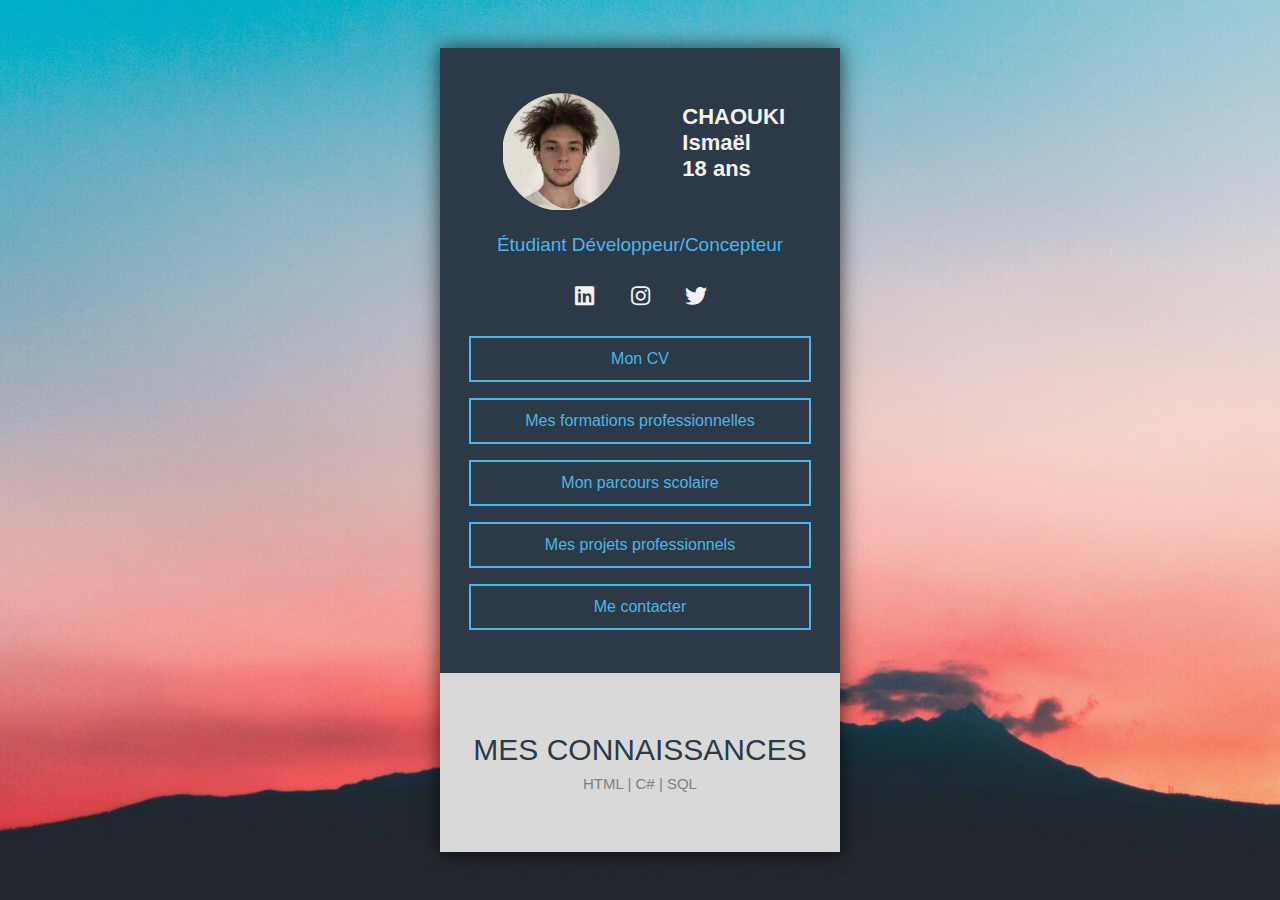
<file: index.html>
<!DOCTYPE html>
<html lang="fr">

<head>
    <br><br><p><p></p></p>
    <meta charset="UTF-8">
    <meta name="viewport" content="width=device-width, minimum-scale=0.25"/>
    <title>CHAOUKI Ismaël</title>
    <meta content="CHAOUKI Ismaël" property="og:title">
    <meta content="Développeur informatique
    HTML | C# | SQL
    ✉️ Ismael.chaouki@gmail.com 📱 +33 7 71 28 41 67" property="og:description">
    <meta content="http://ismael-chaouki.ml" property="og:url">
    <meta content="http://ismael-chaouki.ml/moi.png" property="og:image">
    <meta content="#75C0FF" data-react-helmet="true" name="theme-color">
    <link rel="stylesheet" href="https://cdnjs.cloudflare.com/ajax/libs/font-awesome/5.14.0/css/all.min.css" />
    <link rel="stylesheet" href="default.css">
    <link rel=icon type=image/png href=weblogo.png />
</head>

<body>
    <div class="profile-card">
        <div class="card-header">
            <div class="pic">
               <img src="moi.png" alt="">
            </div>
            <div style="float:right;" class="name">CHAOUKI<br>Ismaël<br>18 ans</div><br><br>
            <center>
                <div class="desc">Étudiant Développeur/Concepteur</div>
            </center><br>
            <div class="sm">
                <a href="https://www.linkedin.com/in/ismaël-chaouki-147962210" title="Aller voir mon profil Linkedin" target="_blank"><i class="fab fa-linkedin"></i></a>
                <a href="https://www.instagram.com/ismael.chk" title="Aller voir mon profil Instagram" target="_blank"><i class="fab fa-instagram"></i></a>
                <a href="https://www.twitter.com/Tonismael" title="Aller voir mon profil Twitter" target="_blank"><i class="fab fa-twitter"></i></a>
            </div>
            <center><a href="cv.html" class="contact-btn">Mon CV</a></center>
            <center><a href="formations.html" class="contact-btn">Mes formations professionnelles</a></center>
            <center><a href="school.html" class="contact-btn">Mon parcours scolaire</a></center>
            <center><a href="projets.html" class="contact-btn">Mes projets professionnels</a></center>
            <center><a href="contact.html" class="contact-btn">Me contacter</a></center>
        </div>
        <div class="card-footer">
            <div class="numbers">
                <div class="item">
                    <center><span>Mes Connaissances</span></center>
                    <center class="marge">HTML | C# | SQL</center>
                </div>
            </div>
        </div>
    </div>
</body>

</html>
</file>
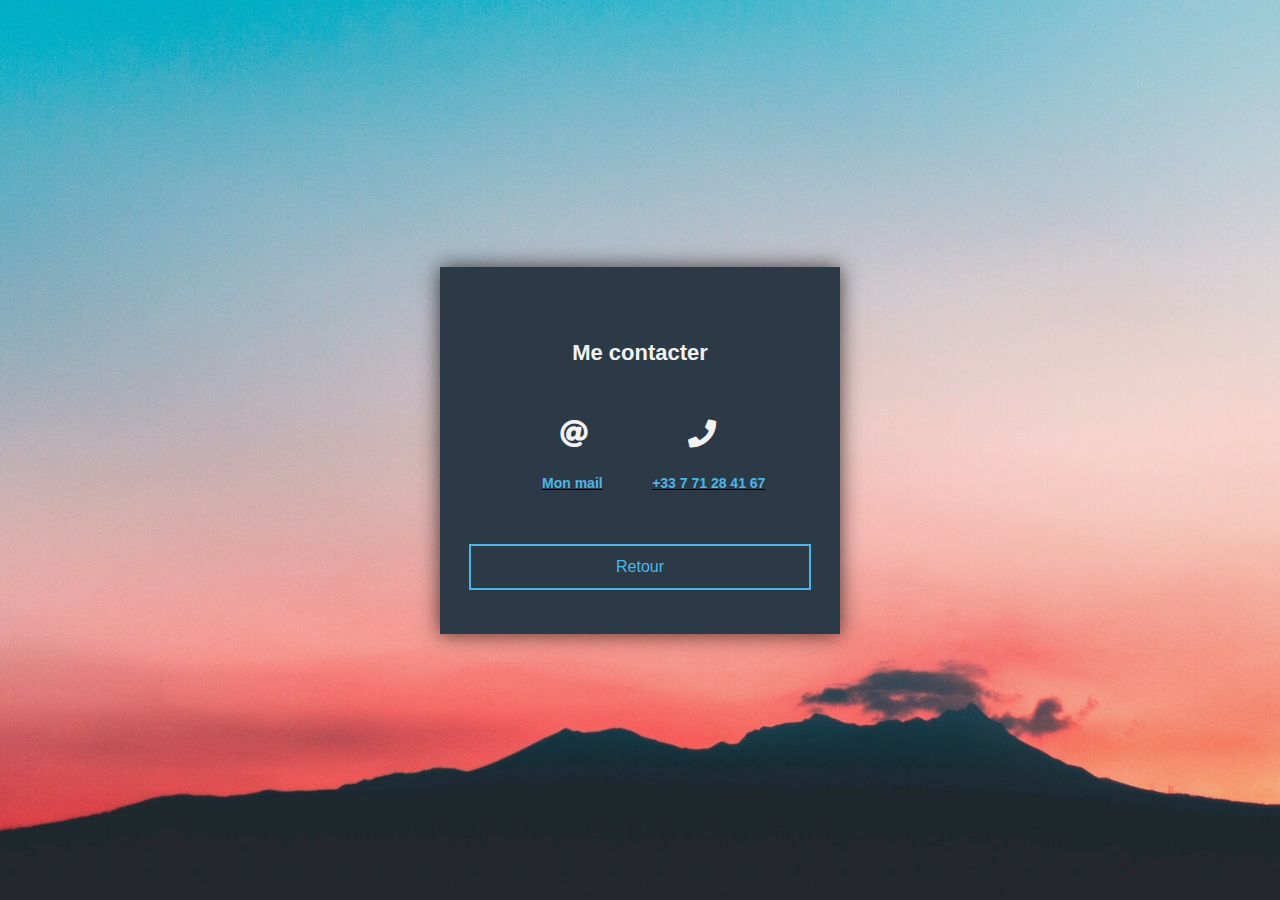
<file: contact.html>
<!DOCTYPE html>
<html lang="fr">

<head>
    <meta charset="UTF-8">
    <meta name="viewport" content="width=device-width, initial-scale=0.25   ">
    <title>CHAOUKI Ismaël</title>
    <meta content="CHAOUKI Ismaël" property="og:title">
    <meta content="Développeur informatique
    HTML | C# | SQL
    ✉️ Ismael.chaouki@gmail.com 📱 +33 7 71 28 41 67" property="og:description">
    <meta content="http://ismael-chaouki.ml" property="og:url">
    <meta content="http://ismael-chaouki.ml/moi.png" property="og:image">
    <meta content="#75C0FF" data-react-helmet="true" name="theme-color">
    <link rel="stylesheet" href="https://cdnjs.cloudflare.com/ajax/libs/font-awesome/5.14.0/css/all.min.css" />
    <link rel="stylesheet" href="default.css">
    <link rel=icon type=image/png href=weblogo.png />
</head>

<body>
    <div class="profile-card">
        <div class="card-header">
            <div class="pic">
            </div>
            <center>
                <div class="name">Me contacter</div><br><br></center>

            <div class="sm2">
                <a><i title="Par mail" class="fas fa-at"></i></a>
                <a><i title="Par téléphone" class="fas fa-phone"></i></a>
            </div><br>
            <span style="text-decoration: underline;"><a class="mail" href="mailto:Ismael.chaouki@gmail.com">Mon mail</a></span>
            <span style="text-decoration: underline;"><a class="phone" href="tel:+33 7 71 28 41 67">+33 7 71 28 41 67</a></span>
            <br><br><br>

            <center><a href="index.html" class=contact-btn>Retour</a>
                <center>
        </div>
    </div>
    </div>
    </div>
    </div>
    </div>
    </div>
</body>

</html>
</file>
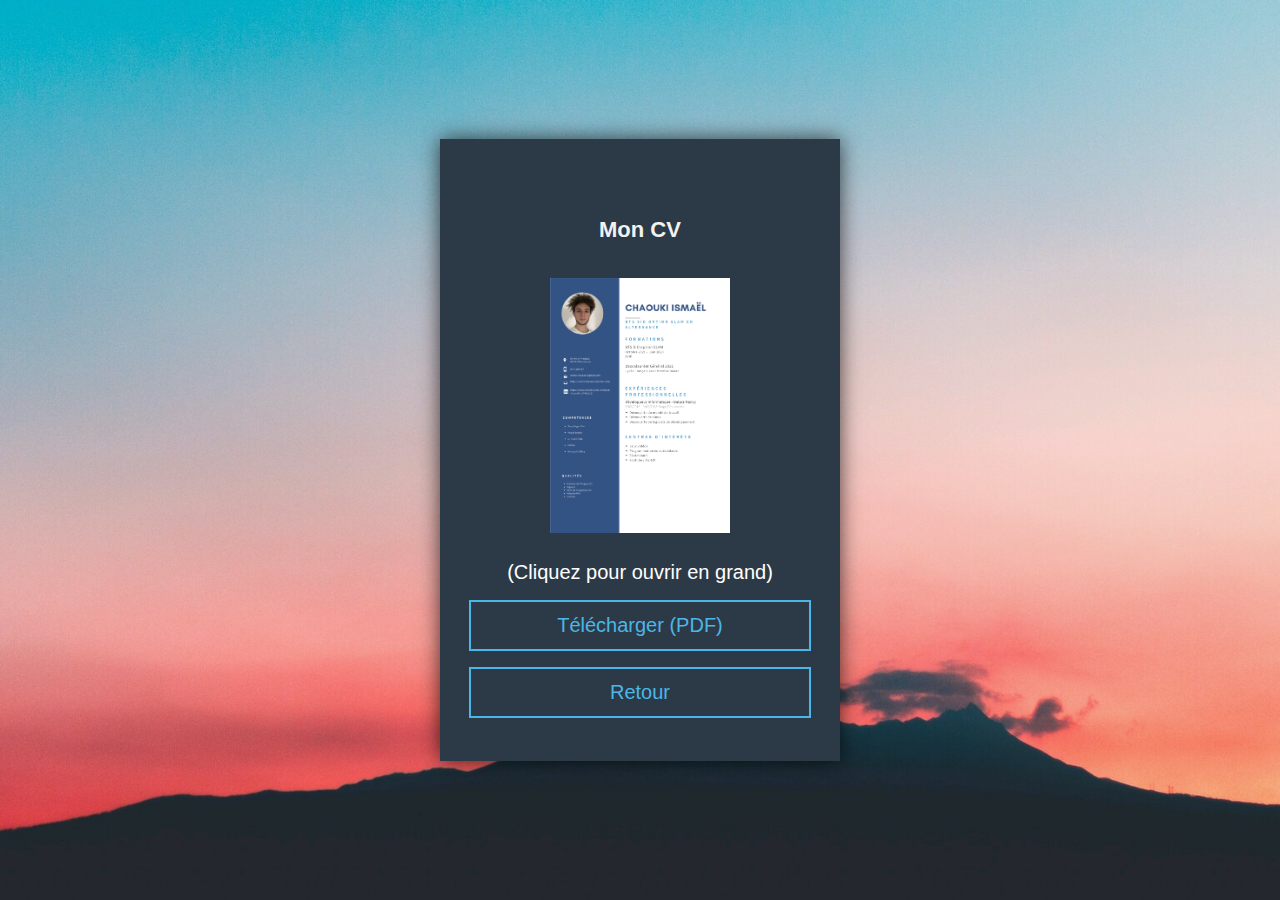
<file: cv.html>
<!DOCTYPE html>
<html lang="fr">

<head>
    <meta charset="UTF-8">
    <meta name="viewport" content="width=device-width, initial-scale=0.25">
    <title>CHAOUKI Ismaël</title>
    <meta content="CHAOUKI Ismaël" property="og:title">
    <meta content="Développeur informatique
    HTML | C# | SQL
    ✉️ Ismael.chaouki@gmail.com 📱 +33 7 71 28 41 67" property="og:description">
    <meta content="http://ismael-chaouki.ml" property="og:url">
    <meta content="http://ismael-chaouki.ml/moi.png" property="og:image">
    <meta content="#75C0FF" data-react-helmet="true" name="theme-color">
    <link rel="stylesheet" href="https://cdnjs.cloudflare.com/ajax/libs/font-awesome/5.14.0/css/all.min.css" />
    <link rel="stylesheet" href="default.css">
    <link rel=icon type=image/png href=weblogo.png />
</head>
<style>
    html {
        scroll-behavior: smooth
    }
    
    body {
        font-family: Arial, Helvetica, sans-serif;
        font-size: 20px
    }
    
    #myBtn {
        transition-duration: .4s;
        display: none;
        position: fixed;
        bottom: 20px;
        right: 30px;
        z-index: 99;
        font-size: 18px;
        border: 0;
        outline: 0;
        background-color: #3fb0d9;
        color: white;
        cursor: pointer;
        padding: 15px;
    }
    
    #myBtn:hover {
        transition-duration: .4s;
        background-color: #73c7e6
    }
    
    #myImg {
        cursor: pointer;
        transition: .3s
    }
    
    #myImg:hover {
        opacity: .7
    }
    
    .modal {
        display: none;
        position: fixed;
        z-index: 1;
        padding-top: 100px;
        left: 0;
        top: 0;
        width: 100%;
        height: 100%;
        overflow: auto;
        background-color: #000;
        background-color: rgba(0, 0, 0, 0.9)
    }
    
    .modal-content {
        margin: auto;
        display: block;
        width: 80%;
        max-width: 700px
    }
    
    #caption {
        margin: auto;
        display: block;
        width: 80%;
        max-width: 700px;
        text-align: center;
        color: #ccc;
        padding: 10px 0;
        height: 150px
    }
    
    .modal-content,
    #caption {
        -webkit-animation-name: zoom;
        -webkit-animation-duration: .6s;
        animation-name: zoom;
        animation-duration: .6s
    }
    
    @-webkit-keyframes zoom {
        from {
            -webkit-transform: scale(0)
        }
        to {
            -webkit-transform: scale(1)
        }
    }
    
    @keyframes zoom {
        from {
            transform: scale(0)
        }
        to {
            transform: scale(1)
        }
    }
    
    .close {
        position: absolute;
        top: 15px;
        right: 35px;
        color: #f1f1f1;
        font-size: 40px;
        font-weight: bold;
        transition: .3s
    }
    
    .close:hover,
    .close:focus {
        color: #bbbb;
        text-decoration: none;
        cursor: pointer
    }
    
    @media only screen and (max-width:700px) {
        .modal-content {
            width: 100%
        }
    }
</style>

<body>
    <div class="profile-card">
        <div class="card-header">
            <div class="pic">
            </div>
            <center>
                <div class="name">Mon CV</div><br></center>
            <center><img id="myImg" src="cv.png" Alt="Mon Curriculum Vitæ" style=width:100%;max-width:180px></img><br><br></center>
            <center>
                <p><a class=txtcv>(Cliquez pour ouvrir en grand)</a></p>
            </center>
            <center><a href=cv.pdf target=_blank class=contact-btn>Télécharger (PDF)</a></center>
            <center><a href="index.html" class=contact-btn>Retour</a>
                <center>
                    <!-- The Modal -->
                    <div id="myModal" class="modal">

                        <!-- The Close Button -->
                        <span class="close">&times;</span>

                        <!-- Modal Content (The Image) -->
                        <img class="modal-content" id="img01">

                        <!-- Modal Caption (Image Text) -->
                        <div id="caption"></div>
                    </div>
        </div>
    </div>
    </div>
    </div>
    </div>
    </div>
</body>
<script>
    // Get the modal
    var modal = document.getElementById("myModal");

    // Get the image and insert it inside the modal - use its "alt" text as a caption
    var img = document.getElementById("myImg");
    var modalImg = document.getElementById("img01");
    var captionText = document.getElementById("caption");
    img.onclick = function() {
        modal.style.display = "block";
        modalImg.src = this.src;
        captionText.innerHTML = this.alt;
    }

    // Get the <span> element that closes the modal
    var span = document.getElementsByClassName("close")[0];

    // When the user clicks on <span> (x), close the modal
    span.onclick = function() {
        modal.style.display = "none";
    }
</script>

</html>
</file>
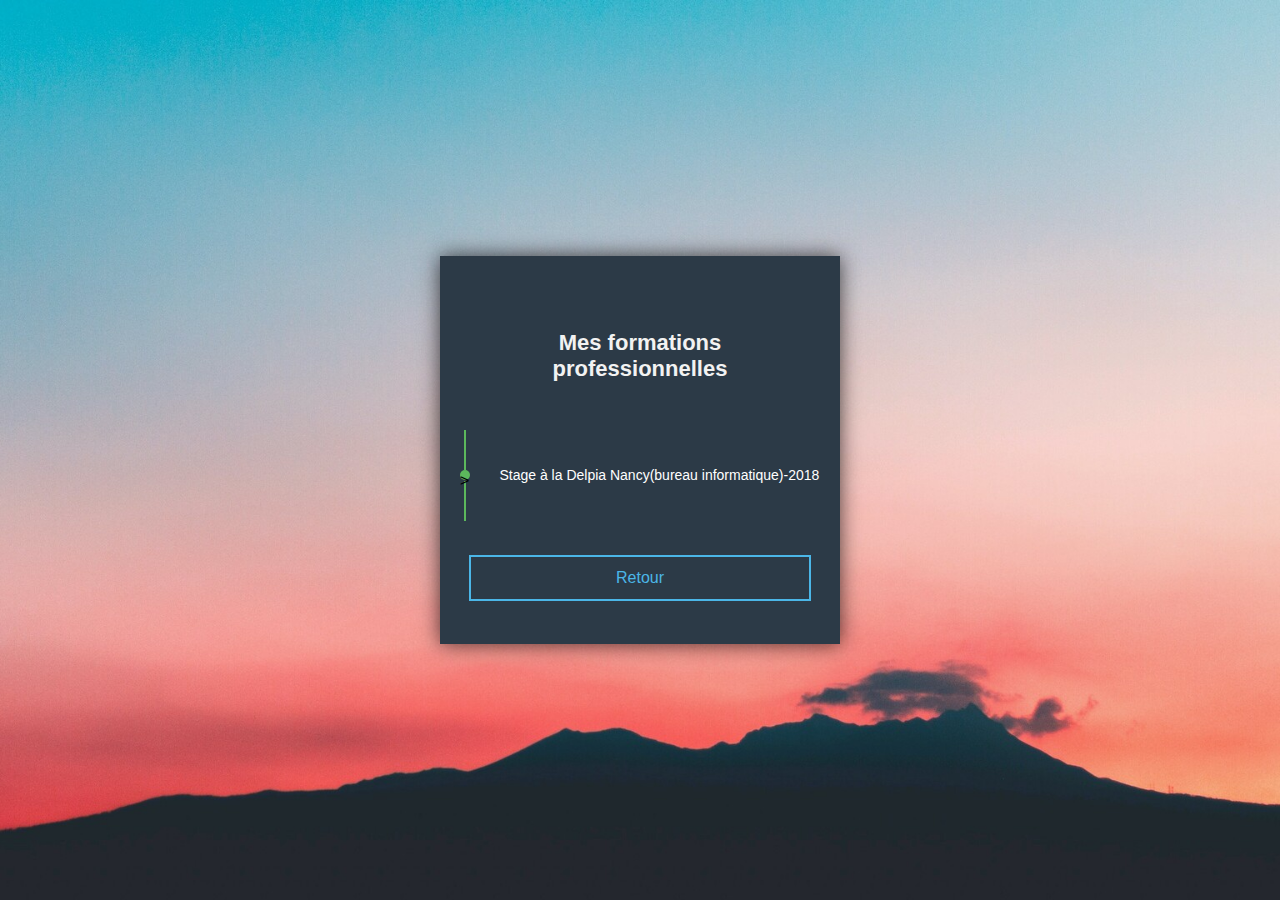
<file: formations.html>
<!DOCTYPE html>
<html lang="fr">

<head>
    <meta charset="UTF-8">
    <meta name="viewport" content="width=device-width, initial-scale=0.25">
    <title>CHAOUKI Ismaël</title>
    <meta content="CHAOUKI Ismaël" property="og:title">
    <meta content="Développeur informatique
    HTML | C#
    ✉️ Ismael.chaouki@gmail.com 📱 +33 7 71 28 41 67" property="og:description">
    <meta content="http://ismael-chaouki.ml" property="og:url">
    <meta content="http://ismael-chaouki.ml/moi.png" property="og:image">
    <meta content="#75C0FF" data-react-helmet="true" name="theme-color">
    <link rel="stylesheet" href="https://cdnjs.cloudflare.com/ajax/libs/font-awesome/5.14.0/css/all.min.css" />
    <link rel="stylesheet" href="default.css">
    <link rel=icon type=image/png href=weblogo.png />
</head>

<body>
    <div class="profile-card">
        <div class="card-header">
            <div class="pic">
            </div>
            <center>
                <div class="name">Mes formations professionnelles</div><br><br></center>
            <ul id="progress" class="progress">
                <li>
                    <div class="divider green"></div>
                </li>
                <li>
                    <div class="node green"></div>
                    <p style="font-size: 14px;" class="txtcv"><br>Stage à la Delpia Nancy(bureau informatique)-2018</p /br>>
                </li>
                <li>
                    <div class="divider green"></div>
                </li>
            </ul><br>
            <center><a href="index.html" class=contact-btn>Retour</a>
                <center>
        </div>
    </div>
    </div>
    </div>
    </div>
    </div>
    </div>
</body>

</html>
</file>
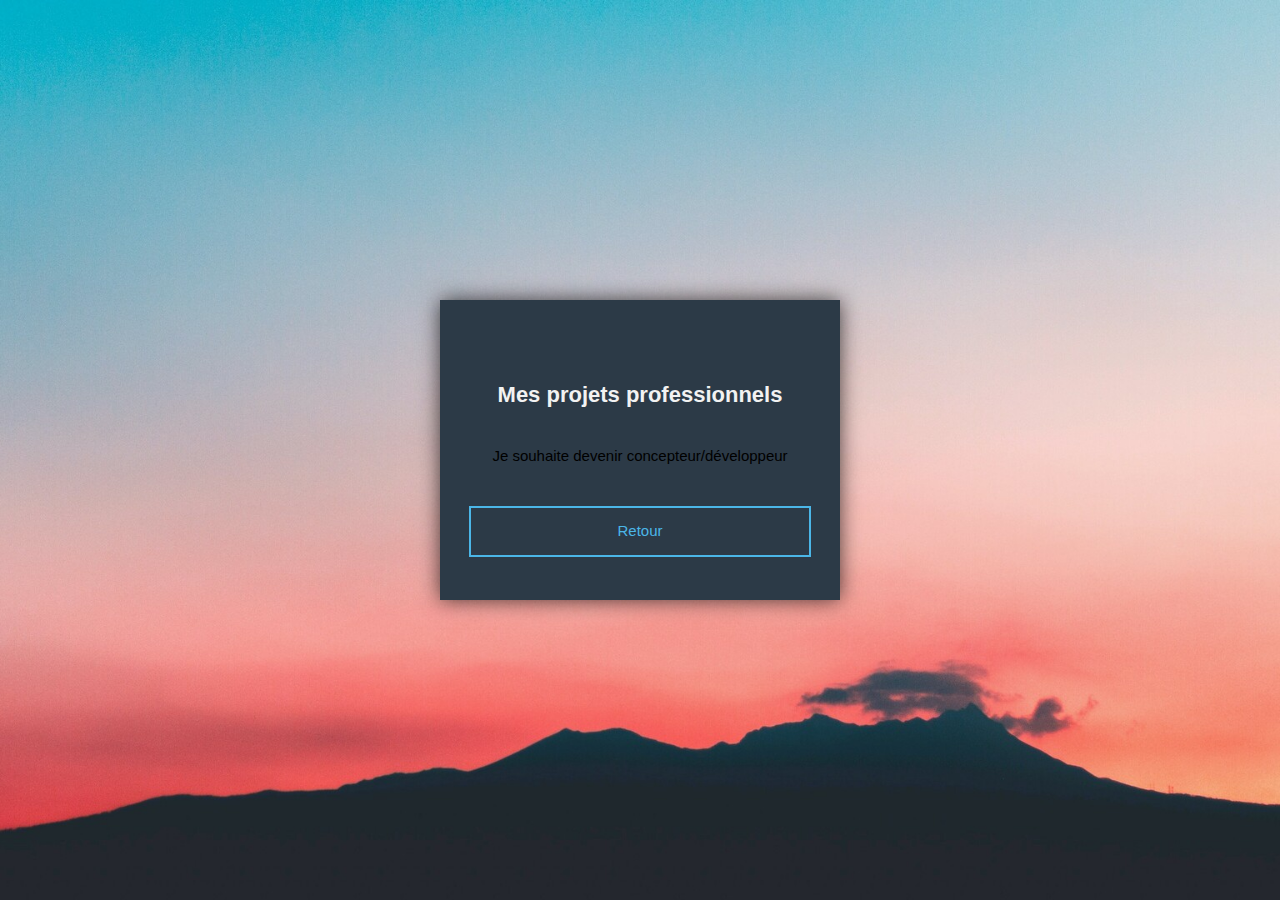
<file: projets.html>
<!DOCTYPE html>
<html lang="fr">

<head>
    <meta charset="UTF-8">
    <meta name="viewport" content="width=device-width, minimum-scale=0.25"/>
    <title>CHAOUKI Ismaël</title>
    <meta content="CHAOUKI Ismaël" property="og:title">
    <meta content="Développeur informatique
    HTML | C# | SQL
    ✉️ Ismael.chaouki@gmail.com 📱 +33 7 71 28 41 67" property="og:description">
    <meta content="http://ismael-chaouki.ml" property="og:url">
    <meta content="http://ismael-chaouki.ml/moi.png" property="og:image">
    <meta content="#75C0FF" data-react-helmet="true" name="theme-color">
    <link rel="stylesheet" href="https://cdnjs.cloudflare.com/ajax/libs/font-awesome/5.14.0/css/all.min.css" />
    <link rel="stylesheet" href="https://www.w3schools.com/w3css/4/w3.css">
    <link rel="stylesheet" href="default.css">
    <link rel=icon type=image/png href=weblogo.png />
</head>

<style>
    .mySlides {
        display: none;
    }
</style>

<body>
    <div class="profile-card">
        <div class="card-header">
            <div class="pic">
            </div>
            <center>
                <div class="name">Mes projets professionnels</div><br></center>
            <center>Je souhaite devenir concepteur/développeur</center>
            <br>
            <center><a href="index.html" class=contact-btn>Retour</a>
                <center>
        </div>
    </div>
    </div>
    </div>
    </div>
    </div>
    </div>

    <script>
        var slideIndex = 1;
        showDivs(slideIndex);

        function plusDivs(n) {
            showDivs(slideIndex += n);
        }

        function showDivs(n) {
            var i;
            var x = document.getElementsByClassName("mySlides");
            if (n > x.length) {
                slideIndex = 1
            }
            if (n < 1) {
                slideIndex = x.length
            }
            for (i = 0; i < x.length; i++) {
                x[i].style.display = "none";
            }
            x[slideIndex - 1].style.display = "block";
        }
    </script>

</body>

</html>
</file>
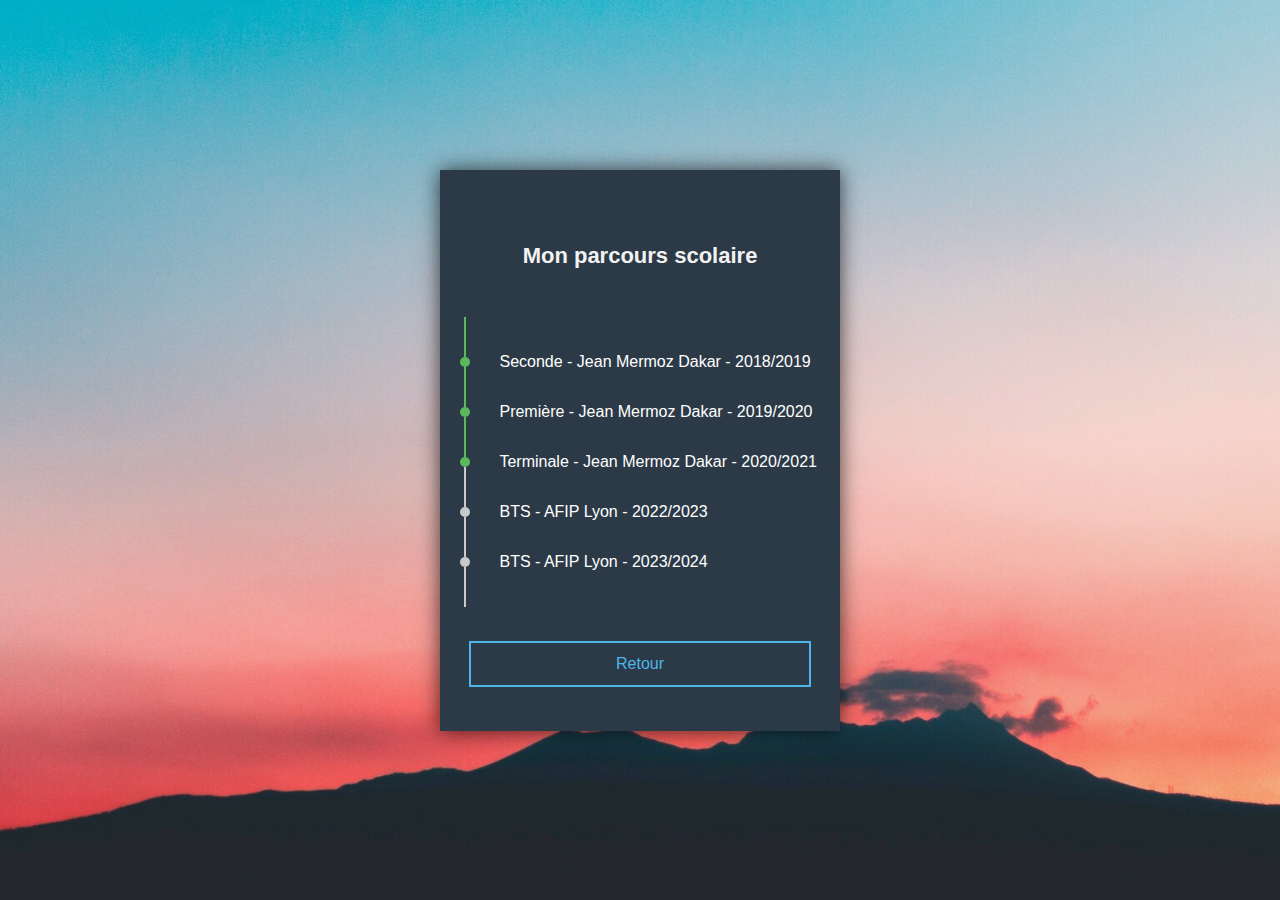
<file: school.html>
<!DOCTYPE html>
<html lang="fr">

<head>
    <meta charset="UTF-8">
    <meta name="viewport" content="width=device-width, minimum-scale=0.25"/>
    <title>CHAOUKI Ismaël</title>
    <meta content="CHAOUKI Ismaël" property="og:title">
    <meta content="Développeur informatique
    HTML | C# | SQL
    ✉️ Ismael.chaouki@gmail.com 📱 +33 7 71 28 41 67" property="og:description">
    <meta content="http://ismael-chaouki.ml" property="og:url">
    <meta content="http://ismael-chaouki.ml/moi.png" property="og:image">
    <meta content="#75C0FF" data-react-helmet="true" name="theme-color">
    <link rel="stylesheet" href="https://cdnjs.cloudflare.com/ajax/libs/font-awesome/5.14.0/css/all.min.css" />
    <link rel="stylesheet" href="default.css">
    <link rel=icon type=image/png href=weblogo.png />
</head>

<body>
    <div class="profile-card">
        <div class="card-header">
            <div class="pic">
            </div>
            <center>
                <div class="name">Mon parcours scolaire</div><br><br></center>
            <ul id="progress" class="progress">
                <li>
                    <div class="divider green"></div>
                </li>
                <li>
                    <div class="node green"></div>
                    <p class="txtcv">Seconde - Jean Mermoz Dakar - 2018/2019</p>
                </li>
                <li>
                    <div class="divider green"></div>
                </li>
                <li>
                    <div class="node green"></div>
                    <p class="txtcv">Première - Jean Mermoz Dakar - 2019/2020</p>
                </li>
                <li>
                    <div class="divider green"></div>
                </li>
                <li>
                    <div class="node green"></div>
                    <p class="txtcv">Terminale - Jean Mermoz Dakar - 2020/2021</p>
                </li>
                <li>
                    <div class="divider grey"></div>
                </li>
                <li>
                    <div class="node grey"></div>
                    <p class="txtcv">BTS - AFIP Lyon - 2022/2023</p>
                </li>
                <li>
                    <div class="divider grey"></div>
                </li>
                <li>
                    <div class="node grey"></div>
                    <p class="txtcv">BTS - AFIP Lyon - 2023/2024</p>
                </li>
                <li>
                    <div class="divider grey"></div>
                </li>
            </ul><br>
            <center><a href="index.html" class=contact-btn>Retour</a>
                <center>
        </div>
    </div>
    </div>
    </div>
    </div>
    </div>
    </div>
</body>

</html>
</file>
<file: default.css>
* {
    margin: 0;
    padding: 0;
    font-family: "Ubuntu", sans-serif;
    box-sizing: border-box;
    text-decoration: none;
}

body {
    height: 100vh;
    background: url(bg.jpg) no-repeat center;
    background-size: cover;
    display: flex;
    align-items: center;
    justify-content: center;
}

.profile-card {
    width: 400px;
    overflow: hidden;
    box-shadow: 0 0 20px #000000b3;
}

.card-header {
    background: #2c3a47;
    padding: 43.5px 20px;
}

.pic {
    display: inline-block;
    margin-left: 11.5%;
}

@keyframes animated-gradient {
    25% {
        background-position: left bottom;
    }
    50% {
        background-position: right bottom;
    }
    75% {
        background-position: right top;
    }
    100% {
        background-position: left top;
    }
}

.pic img {
    display: block;
    width: 120px;
    height: 120px;
    border-radius: 50%;
    padding: 1%;
}

.name {
    color: #f2f2f2;
    font-size: 22px;
    font-weight: 600;
    margin: 12px 35px;
}

.contact {
    color: #ffffff;
    margin: 12px 20px;
}

@media screen and (max-width: 600px) {
    .mail {
        color: #4bb6e7;
        font-size: 14px;
        font-weight: bold;
        text-align: center;
        margin-left: 62px;
    }
}

@media screen and (max-width: 600px) {
    .phone {
        color: #4bb6e7;
        font-size: 14px;
        font-weight: bold;
        text-align: center;
        margin-left: 47px;
    }
}

@media screen and (min-width: 600px) {
    .mail {
        color: #4bb6e7;
        font-size: 14px;
        font-weight: bold;
        text-align: center;
        margin-left: 82px;
    }
}

@media screen and (min-width: 600px) {
    .phone {
        color: #4bb6e7;
        font-size: 14px;
        font-weight: bold;
        text-align: center;
        margin-left: 45px;
    }
}

.desc {
    font-size: 19px;
    color: #4bb6e7;
}

.sm {
    display: flex;
    justify-content: center;
    text-align: center;
    margin: 10px 10px;
}

.sm a {
    color: #f2f2f2;
    width: 56px;
    font-size: 22px;
    transition: .3s linear;
}

.sm a:hover {
    color: #4bb6e7;
    transform: scale(1.35);
}

.sm2 {
    display: flex;
    justify-content: center;
    margin: 5px 5px;
    margin-left: 28%;
}

.sm2 a {
    color: #f2f2f2;
    width: 56px;
    font-size: 28px;
    transition: .3s linear;
    margin-right: 100px;
}

.sm2 a:hover {
    color: #4bb6e7;
    transform: scale(1.35);
}

.marge {
    margin-top: 8px;
}

.caption {
    color: white;
    text-align: center;
    margin-top: 12px;
}

.contact-btn {
    display: inline-block;
    padding: 12px 50px;
    color: #4bb6e7;
    border: 2px solid #4bb6e7;
    margin-top: 16px;
    transition: .3s linear;
    width: 95%;

}

.discord-btn {
    display: inline-block;
    padding: 12px 50px;
    color: #4bb6e7;
    border: 2px solid #4bb6e7;
    border-radius: 6px;
    margin-top: 16px;
    transition: .3s linear;
}

.contact-btn:hover {
    background: #4bb6e7;
    color: #f2f2f2;
}

.discord-btn:hover {
    background: #4bb6e7;
    color: #f2f2f2;
}

.card-footer {
    background: #d9d9d9;
    padding: 60px 10px;
}

.numbers {
    display: flex;
    align-items: center;
}

.item {
    flex: 1;
    text-transform: uppercase;
    font-size: 15px;
    color: #808080;
}

.item span {
    display: block;
    color: #2c3a47;
    font-size: 30px;
}

.border {
    width: 1px;
    height: 30px;
    background: #bbb;
}

.txtcv {
    color: white;
}


/* Style the Image Used to Trigger the Modal */

#myImg {
    cursor: pointer;
    transition: 0.3s;
}

#myImg:hover {
    opacity: 0.7;
}


/* The Modal (background) */

.modal {
    display: none;
    /* Hidden by default */
    position: fixed;
    /* Stay in place */
    z-index: 1;
    /* Sit on top */
    padding-top: 100px;
    /* Location of the box */
    left: 0;
    top: 0;
    width: 100%;
    /* Full width */
    height: 100%;
    /* Full height */
    overflow: auto;
    /* Enable scroll if needed */
    background-color: rgb(0, 0, 0);
    /* Fallback color */
    background-color: rgba(0, 0, 0, 0.9);
    /* Black w/ opacity */
}


/* Modal Content (Image) */

.modal-content {
    margin: auto;
    display: block;
    width: 80%;
    max-width: 700px;
}


/* Caption of Modal Image (Image Text) - Same Width as the Image */

#caption {
    margin: auto;
    display: block;
    width: 80%;
    max-width: 700px;
    text-align: center;
    color: #ccc;
    padding: 10px 0;
    height: 150px;
}


/* Add Animation - Zoom in the Modal */

.modal-content,
#caption {
    animation-name: zoom;
    animation-duration: 0.6s;
}

@keyframes zoom {
    from {
        transform: scale(0)
    }
    to {
        transform: scale(1)
    }
}


/* The Close Button */

.close {
    position: absolute;
    top: 15px;
    right: 35px;
    color: #f1f1f1;
    font-size: 40px;
    font-weight: bold;
    transition: 0.3s;
}

.close:hover,
.close:focus {
    color: #bbb;
    text-decoration: none;
    cursor: pointer;
}


/* 100% Image Width on Smaller Screens */

@media only screen and (max-width: 700px) {
    .modal-content {
        width: 100%;
    }
}

.progress {
    margin: center;
}

*,
*:after,
*:before {
    margin: 0;
    padding: 0;
}

body {
    padding: 15px;
    font-family: Helvetica, sans-serif;
}

input[type="button"] {
    margin-top: 20px;
}

.node {
    height: 10px;
    width: 10px;
    border-radius: 50%;
    display: inline-block;
    transition: all 1000ms ease;
}

.activated {
    box-shadow: 0px 0px 3px 2px rgba(194, 255, 194, 0.8);
}

.divider {
    height: 40px;
    width: 2px;
    margin-left: 4px;
    transition: all 800ms ease;
}

li p {
    display: inline-block;
    margin-left: 25px;
}

li {
    list-style: none;
    line-height: 1px;
}

.blue {
    background-color: rgba(82, 165, 255, 1);
}

.green {
    background-color: rgba(92, 184, 92, 1)
}

.red {
    background-color: rgba(255, 148, 148, 1);
}

.grey {
    background-color: rgba(201, 201, 201, 1);
}
</file>
